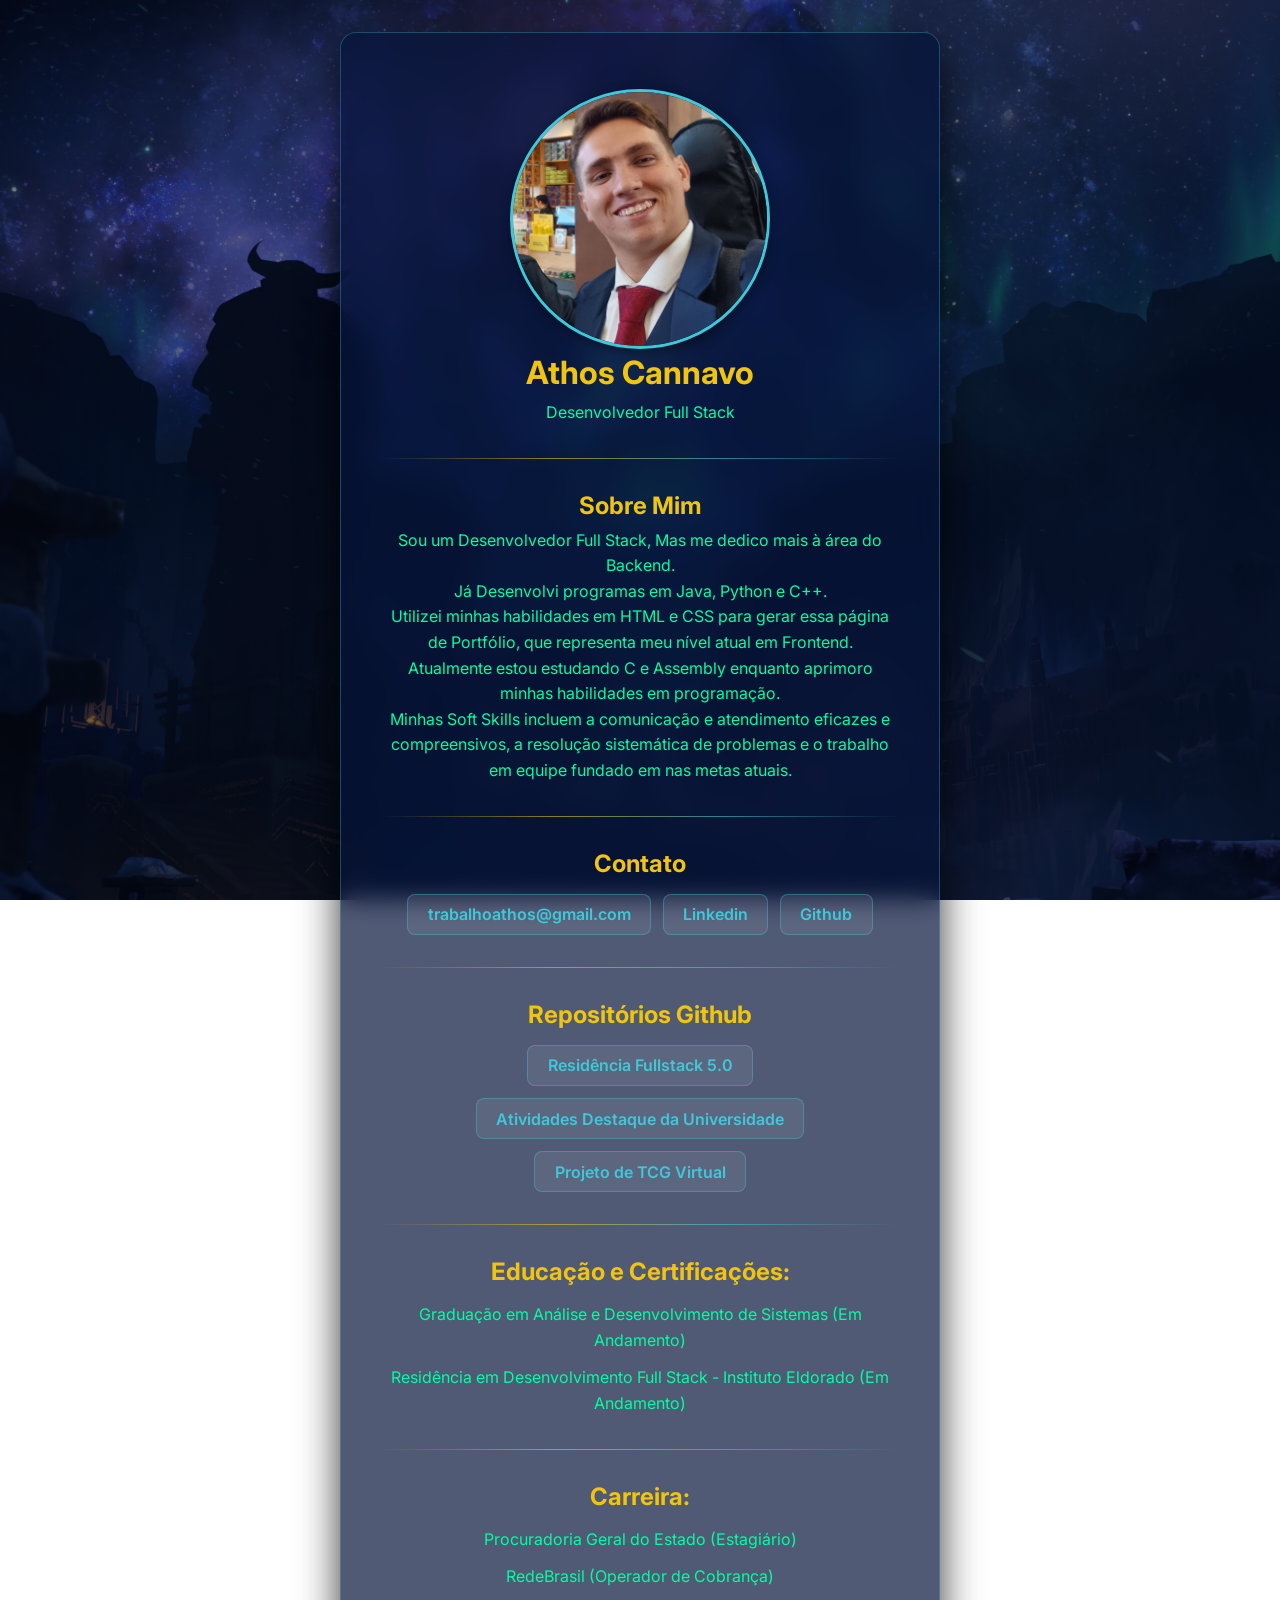
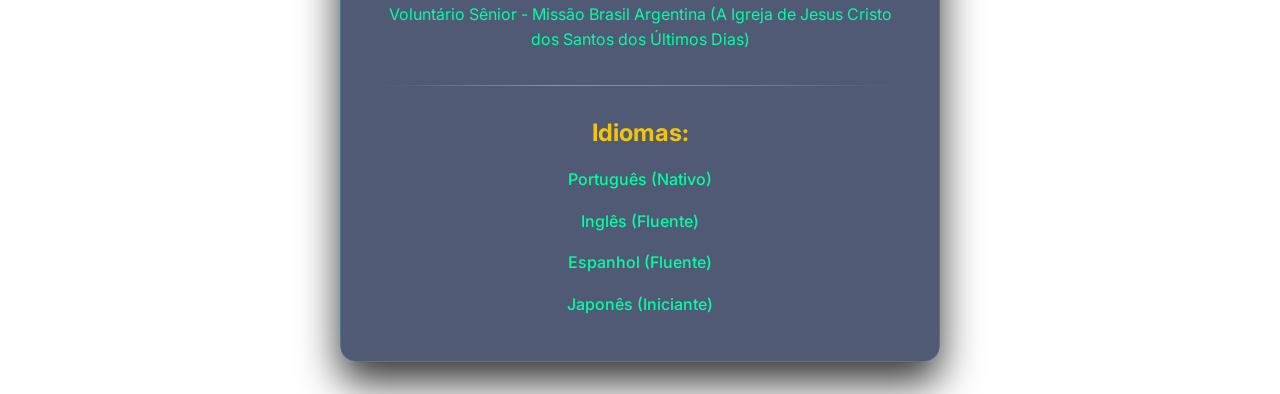
<file: index.html>
<!DOCTYPE html>
<html lang="pt-BR">
<head>
    <meta charset="UTF-8">
    <meta name="viewport" content="width=device-width, initial-scale=1.0">
    <title>Athos Cannavo - Portfólio</title>
    <!-- Mude para style.css se esse for o nome correto do seu arquivo -->
    <link rel="stylesheet" href="style2.css">
</head>

<body class="layout-body">
    
    <main class="portfolio-container">
        
        <!-- Header (Imagem de Perfil e Nome) -->
        <header class="portfolio-header">
            <figure class="profile-figure">
                <img src="avatarAthos.jpg" alt="Athos Cannavo">
            </figure>
            <div class="header-info">
                <h1 class="text-gold">Athos Cannavo</h1>
                <p class="text-aura-green">Desenvolvedor Full Stack</p>
            </div>
        </header>

        <hr class="section-divider">

        <!-- Sobre Mim -->
        <section class="portfolio-about">
            <h2 class="text-gold">Sobre Mim</h2>
            <p class="text-aura-green">Sou um Desenvolvedor Full Stack, Mas me dedico mais à área do Backend.</p>
            <p class="text-aura-green">Já Desenvolvi programas em Java, Python e C++.</p>
            <p class="text-aura-green">Utilizei minhas habilidades em HTML e CSS para gerar essa página de Portfólio, que representa meu nível atual em Frontend.</p>
            <p class="text-aura-green">Atualmente estou estudando C e Assembly enquanto aprimoro minhas habilidades em programação.</p>
            <p class="text-aura-green">Minhas Soft Skills incluem a comunicação e atendimento eficazes e compreensivos, a resolução sistemática de problemas e o trabalho em equipe fundado em nas metas atuais.</p>
        </section>

        <hr class="section-divider">

        <!-- Contato -->
        <!-- Aqui os botões ficaram lado a lado no desktop e empilhados no mobile -->
        <section class="portfolio-contact">
            <h2 class="text-gold">Contato</h2>
            <nav>
                <ul class="site-links">
                    <li><a href="https://mail.google.com/mail/?view=cm&fs=1&to=trabalhoathos@gmail.com" target="_blank" rel="noopener noreferrer">trabalhoathos@gmail.com</a></li>
                    <li><a href="https://www.linkedin.com/in/athos-cannavo-b810a71b2/" target="_blank" rel="noopener noreferrer">Linkedin</a></li>
                    <li><a href="https://github.com/athoscannavo" target="_blank" rel="noopener noreferrer">Github</a></li>
                </ul>
            </nav>
        </section>

        <hr class="section-divider">

        <!-- Repositórios Github -->
        <!-- Aqui os botões ficaram um acima do outro tanto no desktop quanto no mobile. -->
        <section class="portfolio-repositories">
            <h2 class="text-gold">Repositórios Github</h2>
            <nav>
                <ul class="site-links">
                    <li><a href="https://github.com/athoscannavo/fullstack" target="_blank" rel="noopener noreferrer">Residência Fullstack 5.0</a></li>
                    <li><a href="https://github.com/athoscannavo/tadis_ifrs" target="_blank" rel="noopener noreferrer">Atividades Destaque da Universidade</a></li>
                    <li><a href="https://github.com/athoscannavo/tcgproject" target="_blank" rel="noopener noreferrer">Projeto de TCG Virtual</a></li>
                </ul>
            </nav>
        </section>

        <hr class="section-divider">

        <!-- Educação e Certificações -->
        <section class="portfolio-education">
            <h2 class="text-gold">Educação e Certificações:</h2>
            <ul class="education-list text-aura-green">
                <li>Graduação em Análise e Desenvolvimento de Sistemas (Em Andamento)</li>
                <li>Residência em Desenvolvimento Full Stack - Instituto Eldorado (Em Andamento)</li>
            </ul>
        </section>

        <hr class="section-divider">

        <!-- Carreira -->
        <section class="portfolio-career">
            <h2 class="text-gold">Carreira:</h2>
            <ul class="career-list text-aura-green">
                <li>Procuradoria Geral do Estado (Estagiário)</li>
                <li>RedeBrasil (Operador de Cobrança)</li>
                <li>Voluntário Sênior - Missão Brasil Argentina (A Igreja de Jesus Cristo dos Santos dos Últimos Dias)</li>
            </ul>
        </section>

        <hr class="section-divider">

        <!-- Idiomas -->
        <section class="portfolio-languages">
            <h2 class="text-gold">Idiomas:</h2>
            <ul class="languages-list text-aura-green">
                <li>Português (Nativo)</li>
                <li>Inglês (Fluente)</li>
                <li>Espanhol (Fluente)</li>
                <li>Japonês (Iniciante)</li>
            </ul>
        </section>    
    </main>

</body>
</html>
</file>
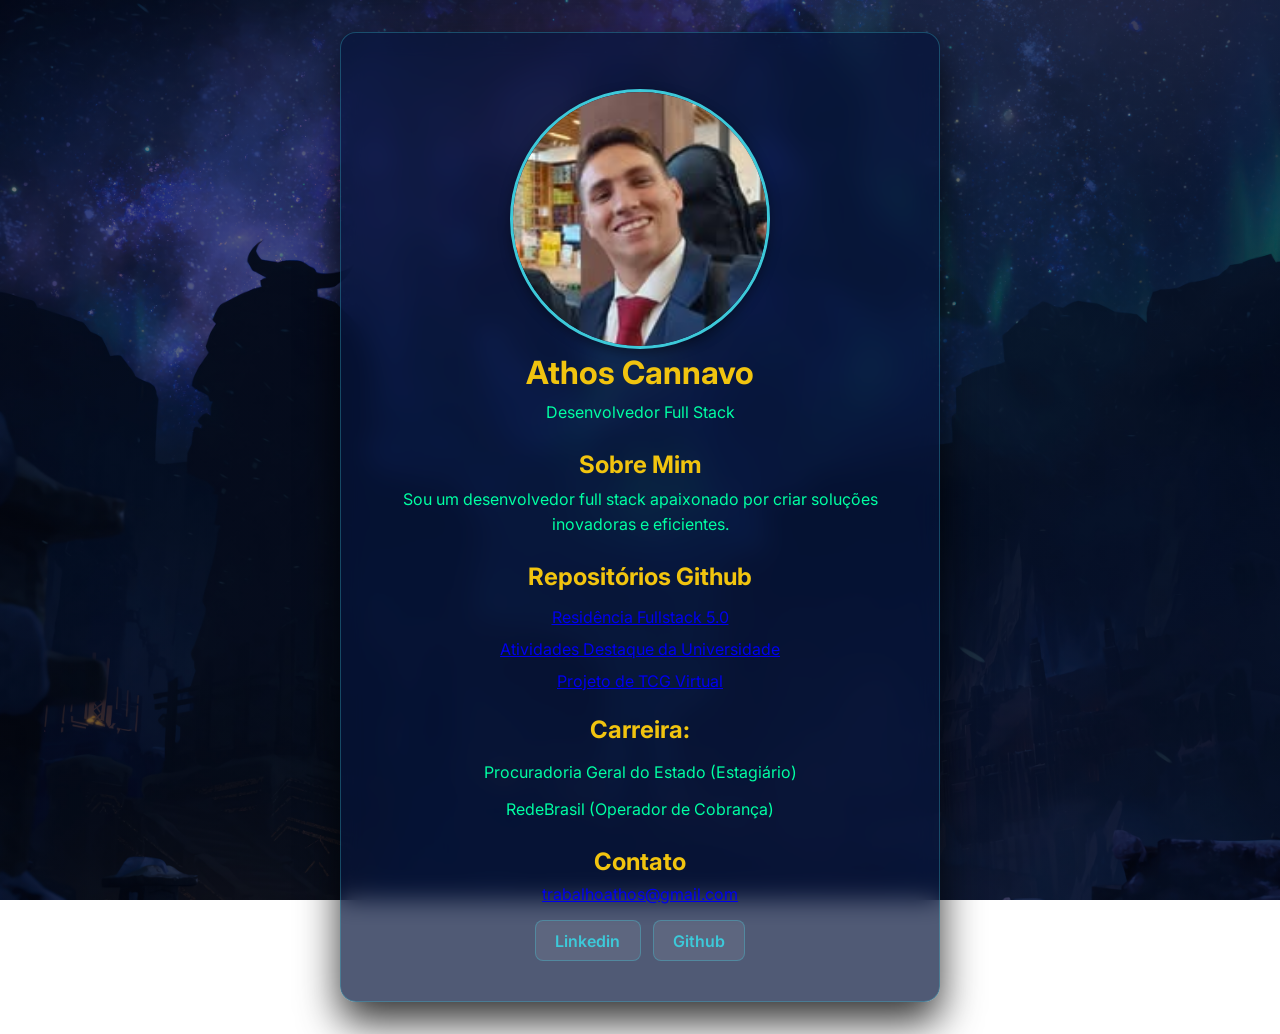
<file: homePage.html>
<!DOCTYPE html>
<html lang="pt-BR">
<head>
    <meta charset="UTF-8">
    <meta name="viewport" content="width=device-width, initial-scale=1.0">
    <title>Athos Cannavo - Portfólio</title>
    <link rel="stylesheet" href="style.css">
</head>

<body class="layout-body">
    
    <main class="portfolio-container">
        
        <header class="portfolio-header">
            <figure class="profile-figure">
                <img src="athos.jpg" alt="Athos Cannavo">
            </figure>
            <div class="header-info">
                <h1 class="text-gold">Athos Cannavo</h1>
                <p class="text-aura-green">Desenvolvedor Full Stack</p>
            </div>
        </header>

        <aside class="portfolio-about">
            <h2 class="text-gold">Sobre Mim</h2>
            <p class="text-aura-green">Sou um desenvolvedor full stack apaixonado por criar soluções inovadoras e eficientes.</p>
        </aside>

        <section class="portfolio-repositories">
            <h2 class="text-gold">Repositórios Github</h2>
            <nav class="repo-navigation">
                <ul class="repo-list">
                    <li><a href="https://github.com/athoscannavo/fullstack" target="_blank" rel="noopener noreferrer">Residência Fullstack 5.0</a></li>
                    <li><a href="https://github.com/athoscannavo/tadis_ifrs" target="_blank" rel="noopener noreferrer">Atividades Destaque da Universidade</a></li>
                    <li><a href="https://github.com/athoscannavo/tcgproject" target="_blank" rel="noopener noreferrer">Projeto de TCG Virtual</a></li>
                </ul>
            </nav>
        </section>

        <section class="portfolio-career">
            <h2 class="text-gold">Carreira:</h2>
            <ul class="career-list text-aura-green">
                <li>Procuradoria Geral do Estado (Estagiário)</li>
                <li>RedeBrasil (Operador de Cobrança)</li>
            </ul>
        </section>

        <footer class="portfolio-contact">
            <h2 class="text-gold">Contato</h2>
            <p class="text-gold"><a href="mailto:trabalhoathos@gmail.com">trabalhoathos@gmail.com</a></p>
            <nav class="site-navigation">
                <ul class="site-links">
                    <li><a href="https://www.linkedin.com/in/athos-cannavo-b810a71b2/" target="_blank" rel="noopener noreferrer">Linkedin</a></li>
                    <li><a href="https://github.com/athoscannavo" target="_blank" rel="noopener noreferrer">Github</a></li>
                </ul>
            </nav>
        </footer>

    </main>

</body>
</html>
</file>
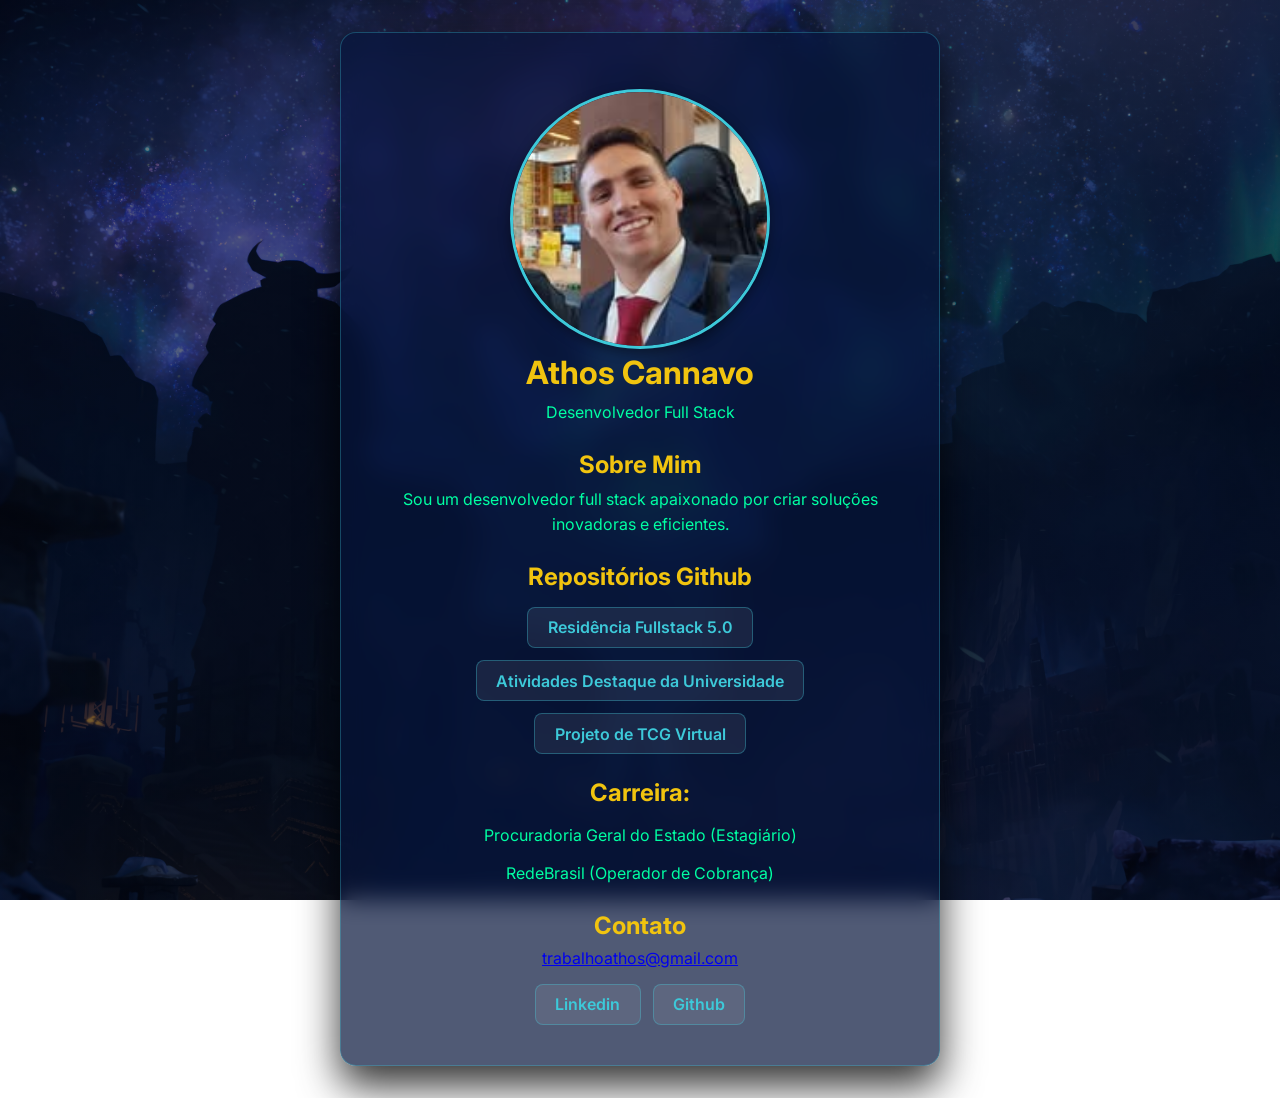
<file: homePage2.html>
<!DOCTYPE html>
<html lang="pt-BR">
<head>
    <meta charset="UTF-8">
    <meta name="viewport" content="width=device-width, initial-scale=1.0">
    <title>Athos Cannavo - Portfólio</title>
    <link rel="stylesheet" href="style2.css">
</head>

<body class="layout-body">
    
    <main class="portfolio-container">
        
        <header class="portfolio-header">
            <figure class="profile-figure">
                <img src="athos.jpg" alt="Athos Cannavo">
            </figure>
            <div class="header-info">
                <h1 class="text-gold">Athos Cannavo</h1>
                <p class="text-aura-green">Desenvolvedor Full Stack</p>
            </div>
        </header>

        <aside class="portfolio-about">
            <h2 class="text-gold">Sobre Mim</h2>
            <p class="text-aura-green">Sou um desenvolvedor full stack apaixonado por criar soluções inovadoras e eficientes.</p>
        </aside>

        <section class="portfolio-repositories">
            <h2 class="text-gold">Repositórios Github</h2>
            <nav class="repo-navigation">
                <ul class="repo-list site-links">
                    <li><a href="https://github.com/athoscannavo/fullstack" target="_blank" rel="noopener noreferrer">Residência Fullstack 5.0</a></li>
                    <li><a href="https://github.com/athoscannavo/tadis_ifrs" target="_blank" rel="noopener noreferrer">Atividades Destaque da Universidade</a></li>
                    <li><a href="https://github.com/athoscannavo/tcgproject" target="_blank" rel="noopener noreferrer">Projeto de TCG Virtual</a></li>
                </ul>
            </nav>
        </section>

        <section class="portfolio-career">
            <h2 class="text-gold">Carreira:</h2>
            <ul class="career-list text-aura-green">
                <li>Procuradoria Geral do Estado (Estagiário)</li>
                <li>RedeBrasil (Operador de Cobrança)</li>
            </ul>
        </section>

        <footer class="portfolio-contact">
            <h2 class="text-gold">Contato</h2>
            <p class="text-gold"><a href="mailto:trabalhoathos@gmail.com">trabalhoathos@gmail.com</a></p>
            <nav class="site-navigation">
                <ul class="site-links">
                    <li><a href="https://www.linkedin.com/in/athos-cannavo-b810a71b2/" target="_blank" rel="noopener noreferrer">Linkedin</a></li>
                    <li><a href="https://github.com/athoscannavo" target="_blank" rel="noopener noreferrer">Github</a></li>
                </ul>
            </nav>
        </footer>

    </main>

</body>
</html>
</file>
<file: style2.css>
@import url('https://fonts.googleapis.com/css2?family=Inter:wght@400;600;700&display=swap');

/* Formatação da página para ser compatível entre navegadores */
* {
  box-sizing: border-box;
  margin: 0;
  padding: 0;
}

body {
  /* Cor base do fundo e imagem de fundo */
  background-image: linear-gradient(rgba(2, 8, 23, 0.55), rgba(2, 8, 23, 0.55)), url('aurelionbgbom.jpg');
  background-position: center center;
  background-repeat: no-repeat;
  background-attachment: fixed;
  background-size: cover;

  font-family: 'Inter', sans-serif;
  color: #E2E8F0;
  min-height: 100vh;
  display: flex;
  justify-content: center;
  align-items: center;
  padding: 2rem 1rem;
}

/* Container Semitransparente */
.portfolio-container {
  background-color: rgba(7, 21, 59, 0.70);
  backdrop-filter: blur(12px);
  -webkit-backdrop-filter: blur(12px);
  border: 1px solid rgba(61, 201, 217, 0.3);
  border-radius: 16px;
  padding: 2.5rem;
  max-width: 600px;
  width: 100%;
  text-align: center;
  box-shadow: 0 20px 40px rgba(0, 0, 0, 0.8);
  display: flex;
  flex-direction: column;
  gap: 1.5rem;
}

/* Avatar */
.profile-figure img {
  width: 260px;
  height: 260px;
  border-radius: 50%;
  object-fit: cover;
  border: 3px solid #3DC9D9;
  box-shadow: 0 4px 12px rgba(0, 0, 0, 0.4);
  margin-top: 1rem;
}

/* Cores para texto */
.text-gold {
  color: #F1C40F;
  margin-bottom: 0.5rem;
}

.text-aura-green {
  color: #00ffa3;
  line-height: 1.6;
}

/* Linhas divisórias */
.section-divider {
  border: none;
  height: 1px;
  background: linear-gradient(90deg, transparent, #F1C40F, #3DC9D9, transparent);
  margin: 0.5rem 0;
  opacity: 0.6;
}

/* Listas para colocar os botões */
ul {
  list-style: none;
  display: flex;
  flex-direction: column;
  gap: 0.75rem;
  margin-top: 1rem;
}

/* Grid de Botões e Animação dos botões(Links) */
.site-links {
  flex-direction: row;
  justify-content: center;
  flex-wrap: wrap;
}

.site-links a {
  display: inline-block;
  background-color: rgba(255, 255, 255, 0.08);
  color: #3DC9D9;
  padding: 0.6rem 1.2rem;
  border-radius: 8px;
  border: 1px solid rgba(61, 201, 217, 0.35);
  text-decoration: none;
  font-weight: 600;
  transition: all 0.2s ease-in-out;
}

.site-links a:hover {
  background-color: #3DC9D9;
  color: #0E2773;
  transform: translateY(-2px);
  box-shadow: 0 4px 12px rgba(61, 201, 217, 0.3);
}

/* Estilização da Seção de Idiomas */
.portfolio-languages {
  display: flex;
  flex-direction: column;
  align-items: center;
}

.languages-list {
  list-style: none;
  display: flex;
  flex-direction: column;
  gap: 0.5rem;
  margin-top: 0.5rem;
  text-align: center;
}

.languages-list li {
  font-size: 1rem;
  font-weight: 500;
  padding: 0.25rem 0;
  transition: transform 0.2s ease, color 0.2s ease;
}

.languages-list li:hover {
  transform: translateY(-1px);
  color: #3DC9D9;
}
</file>
<file: style.css>
@import url('https://fonts.googleapis.com/css2?family=Inter:wght@400;600;700&display=swap');

/* Formatação da página para ser compatível entre navegadores */
* {
  box-sizing: border-box;
  margin: 0;
  padding: 0;
}

body {
  /* Cor base do fundo e imagem de fundo */
  background-image: linear-gradient(rgba(2, 8, 23, 0.55), rgba(2, 8, 23, 0.55)), url('aurelionbgbom.jpg');
  background-position: center center;
  background-repeat: no-repeat;
  background-attachment: fixed;
  background-size: cover;

  font-family: 'Inter', sans-serif;
  color: #E2E8F0;
  min-height: 100vh;
  display: flex;
  justify-content: center;
  align-items: center;
  padding: 2rem 1rem;
}

/* Container Semitransparente */
.portfolio-container {
  background-color: rgba(7, 21, 59, 0.70);
  backdrop-filter: blur(12px);
  -webkit-backdrop-filter: blur(12px);
  border: 1px solid rgba(61, 201, 217, 0.3);
  border-radius: 16px;
  padding: 2.5rem;
  max-width: 600px;
  width: 100%;
  text-align: center;
  box-shadow: 0 20px 40px rgba(0, 0, 0, 0.8);
  display: flex;
  flex-direction: column;
  gap: 1.5rem;
}

/* Avatar */
.profile-figure img {
  width: 260px;
  height: 260px;
  border-radius: 50%;
  object-fit: cover;
  border: 3px solid #3DC9D9;
  box-shadow: 0 4px 12px rgba(0, 0, 0, 0.4);
  margin-top: 1rem;
}

/* Cores para texto */
.text-gold {
  color: #F1C40F;
  margin-bottom: 0.5rem;
}

.text-aura-green {
  color: #00ffa3;
  line-height: 1.6;
}

/* Linhas divisórias */
.section-divider {
  border: none;
  height: 1px;
  background: linear-gradient(90deg, transparent, #F1C40F, #3DC9D9, transparent);
  margin: 0.5rem 0;
  opacity: 0.6;
}

/* Listas para colocar os botões */
ul {
  list-style: none;
  display: flex;
  flex-direction: column;
  gap: 0.75rem;
  margin-top: 1rem;
}

/* Grid de Botões e Animação dos botões(Links) */
.site-links {
  flex-direction: row;
  justify-content: center;
  flex-wrap: wrap;
}

.site-links a {
  display: inline-block;
  background-color: rgba(255, 255, 255, 0.08);
  color: #3DC9D9;
  padding: 0.6rem 1.2rem;
  border-radius: 8px;
  border: 1px solid rgba(61, 201, 217, 0.35);
  text-decoration: none;
  font-weight: 600;
  transition: all 0.2s ease-in-out;
}

.site-links a:hover {
  background-color: #3DC9D9;
  color: #0E2773;
  transform: translateY(-2px);
  box-shadow: 0 4px 12px rgba(61, 201, 217, 0.3);
}

/* Estilização da Seção de Idiomas */
.portfolio-languages {
  display: flex;
  flex-direction: column;
  align-items: center;
}

.languages-list {
  list-style: none;
  display: flex;
  flex-direction: column;
  gap: 0.5rem;
  margin-top: 0.5rem;
  text-align: center;
}

.languages-list li {
  font-size: 1rem;
  font-weight: 500;
  padding: 0.25rem 0;
  transition: transform 0.2s ease, color 0.2s ease;
}

.languages-list li:hover {
  transform: translateY(-1px);
  color: #3DC9D9;
}
</file>
